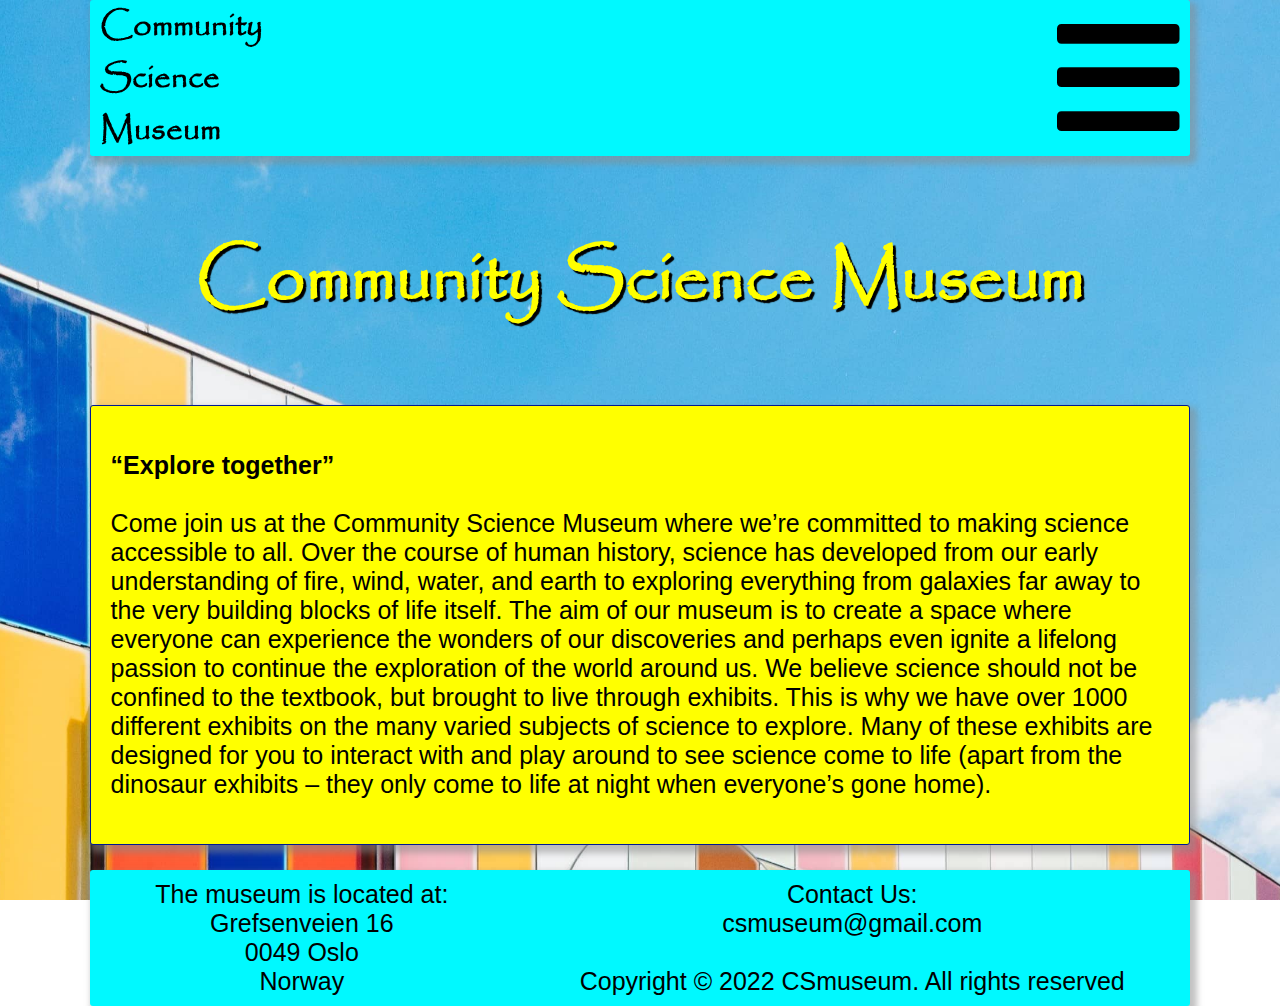
<file: index.html>
<!DOCTYPE html>
<html lang="en">
<head>
    <meta charset="UTF-8">
    <meta http-equiv="X-UA-Compatible" content="IE=edge">
    <meta name="viewport" content="width=device-width, initial-scale=1.0">
    <meta name="description" content="home page of Community Science Museum">
    <link rel="stylesheet" href="style/style.css">
    <link rel="stylesheet" href="style/media.css">
    <link href="https://cdnjs.cloudflare.com/ajax/libs/font-awesome/5.12.1/css/all.min.css" rel="stylesheet">
    <title>Home | Community Science Museum</title>
    
</head>
<body class="background home-background">
    <header>
        <a href="index.html" class="logo">Community <br> Science <br> Museum</a>
        <label for="hamburger-menu" class="hamburger-icon">
            <i class="fas fa-bars"></i>
        </label>
        <input type="checkbox" id="hamburger-menu">
        <nav>
            
            <ul class="list-hamburger">
                <li><a href="index.html" class="list-home current-page" >Home</a></li>
                <li><a href="explore.html">Explore</a></li>
                <li><a href="exhibition-space.html">Exhibition Space</a></li>
                <li><a href="special.html">Special Event and Exhibitions</a></li>
                <li><a href="visit.html">Visit</a></li>
                <li><a href="get-involved.html">Get Involved</a></li>
            </ul>
        </nav>
    </header>
<main>
    
    <h1>Community Science Museum</h1>
    <section class="base-section">
<p> <strong>“Explore together”</strong>  <br><br>
    Come join us at the Community Science Museum where we’re committed to making science accessible to all.
    Over the course of human history, science has developed from our early understanding of fire, wind, water, and earth to exploring everything from galaxies far away to the very building blocks of life itself.
    The aim of our museum is to create a space where everyone can experience the wonders of our discoveries and perhaps even ignite a lifelong passion to continue the exploration of the world around us.
    We believe science should not be confined to the textbook, but brought to live through exhibits. This is why we have over 1000 different exhibits on the many varied subjects of science to explore. Many of these exhibits are designed for you to interact with and play around to see science come to life (apart from the dinosaur exhibits – they only come to life at night when everyone’s gone home).</p>
    </section>
</main>
    <footer>
        <p>The museum is located at: <br>
            Grefsenveien  16 <br>
            0049 Oslo <br>
            Norway </p>
        <p>Contact Us: <br>
            csmuseum@gmail.com <br> <br> Copyright © 2022 CSmuseum. All rights reserved</p>
        
    </footer>
</body>
</html>
</file>
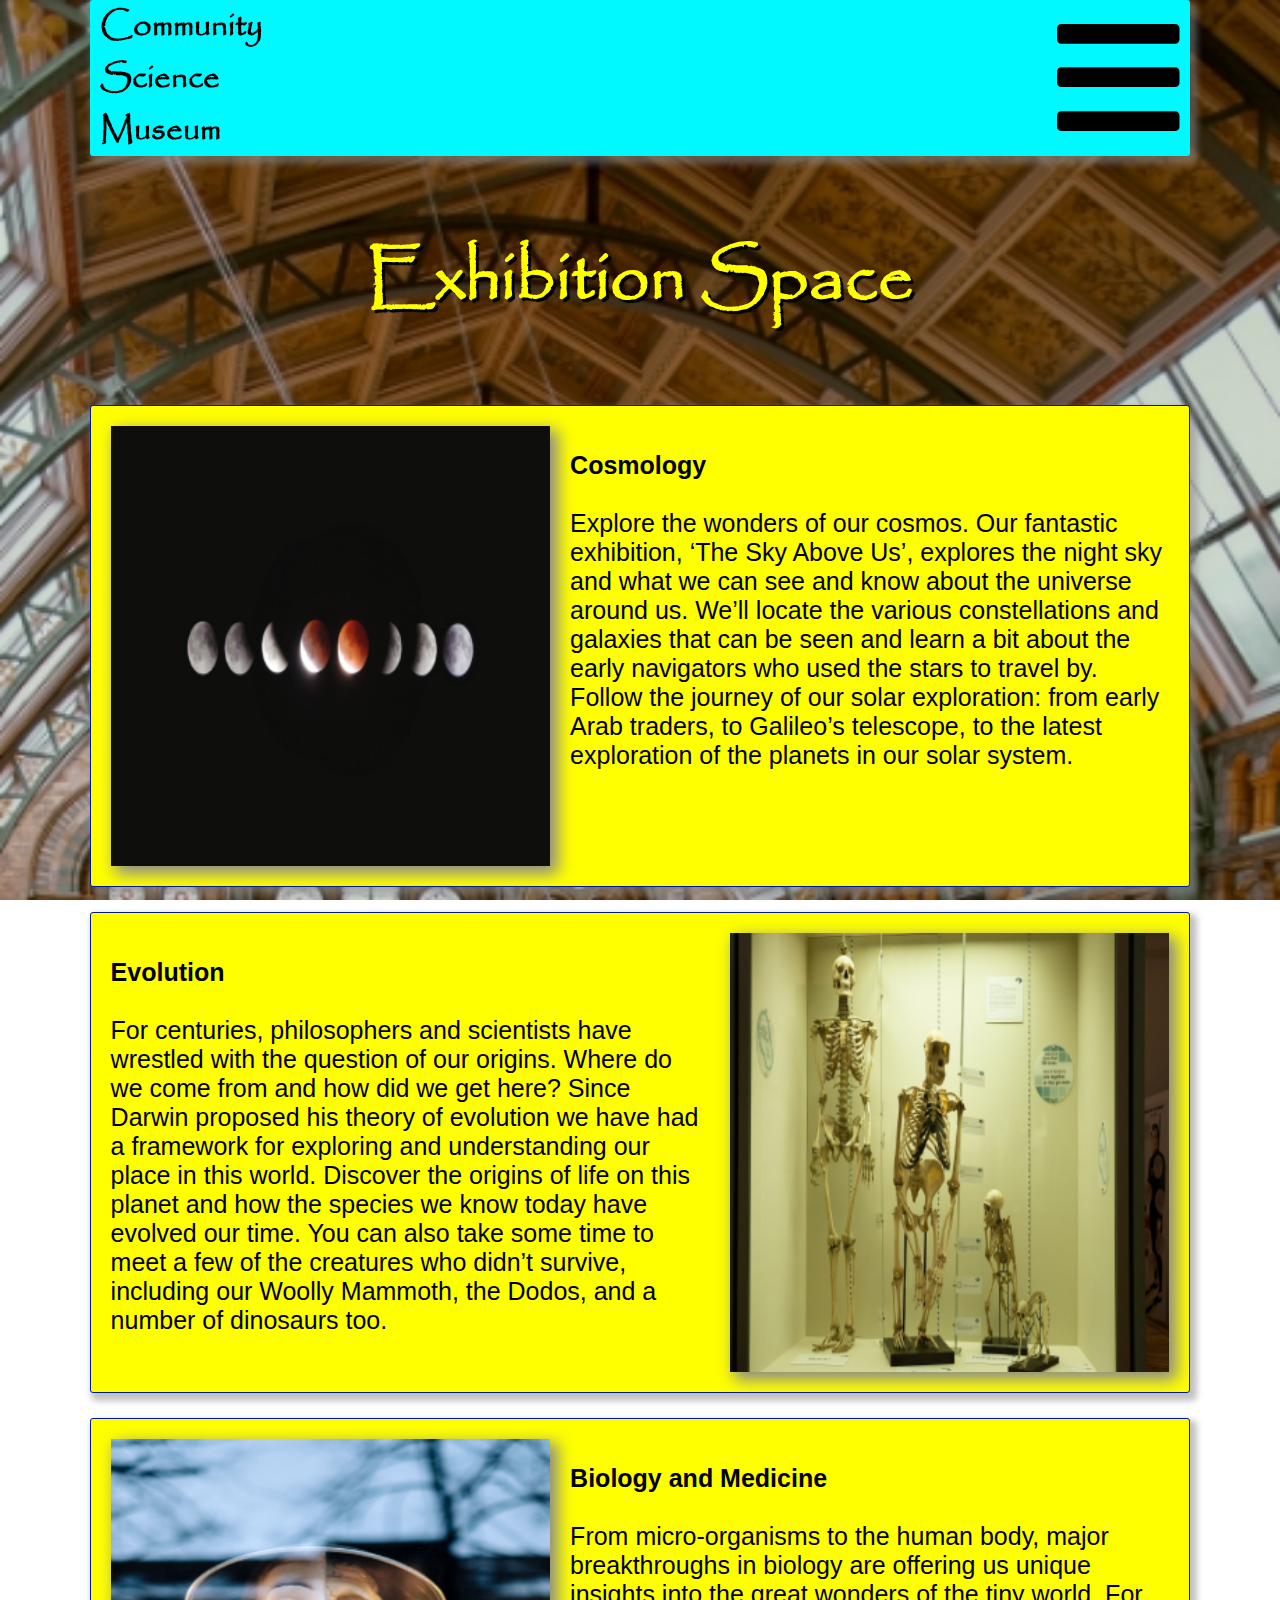
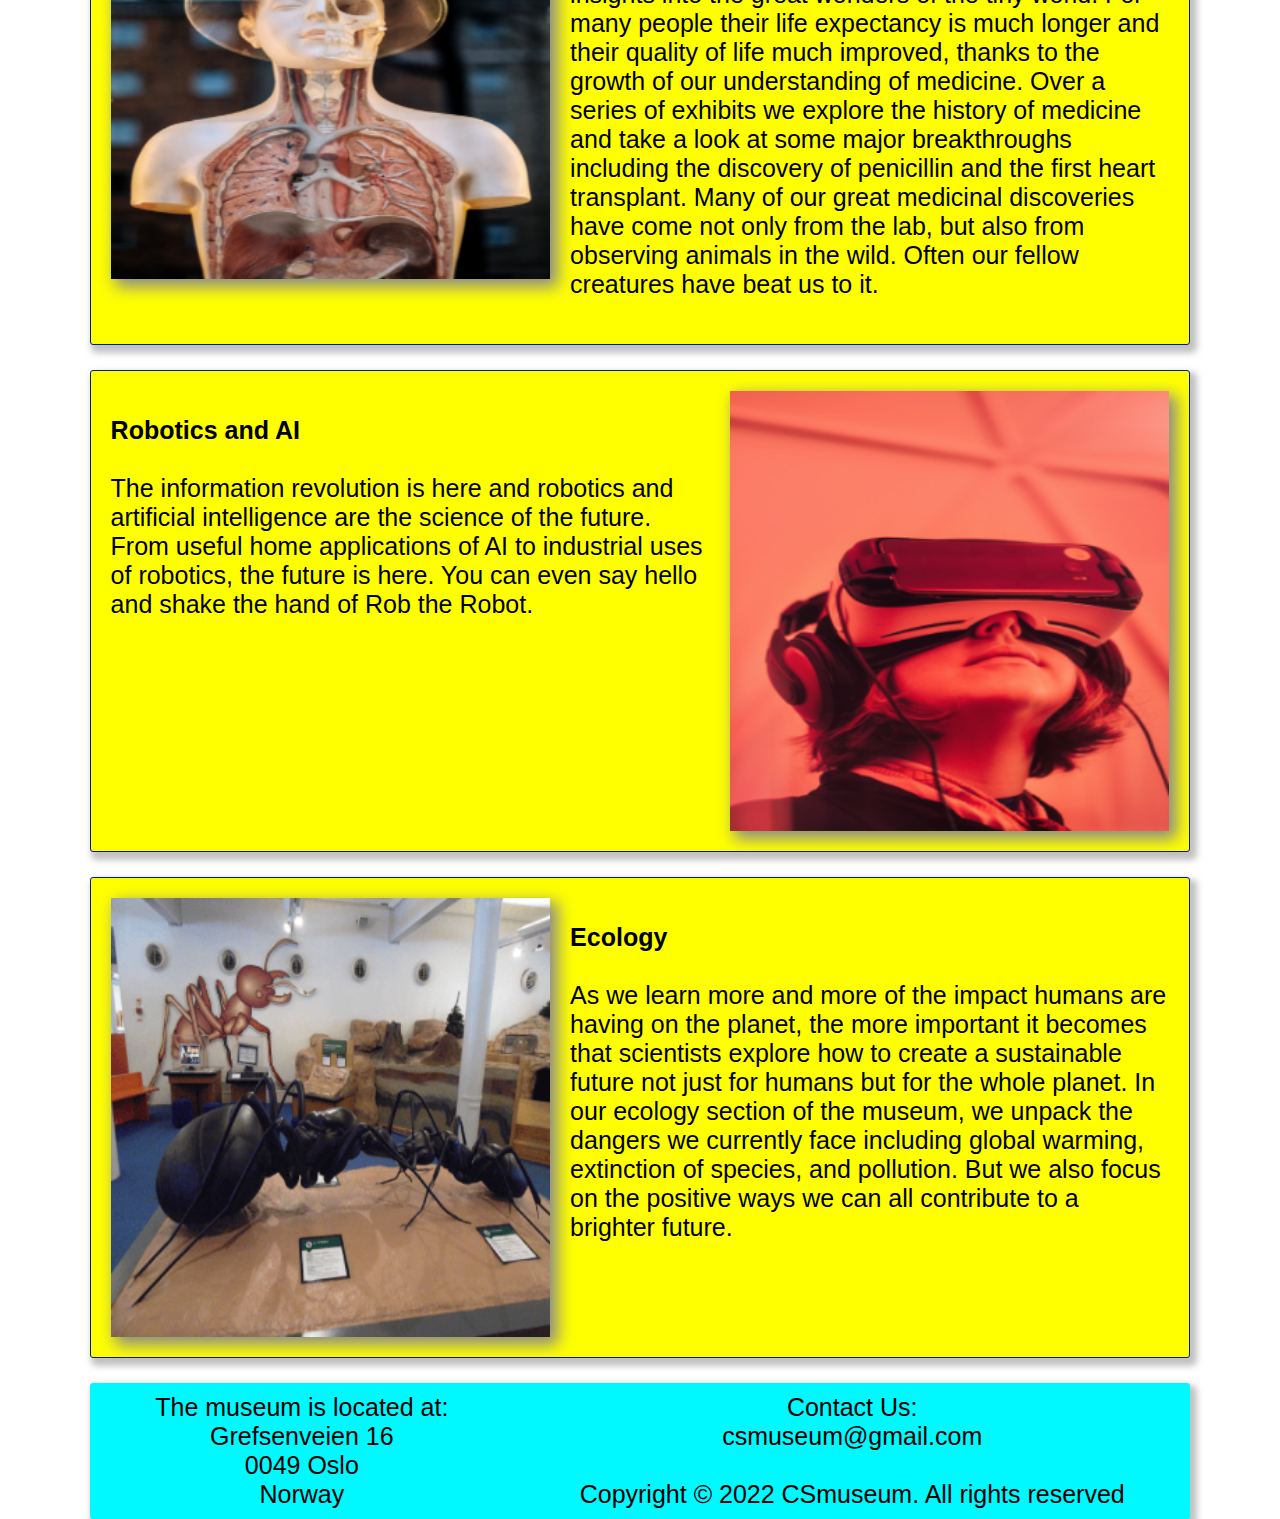
<file: exhibition-space.html>
<!DOCTYPE html>
<html lang="en">
<head>
    <meta charset="UTF-8">
    <meta http-equiv="X-UA-Compatible" content="IE=edge">
    <meta name="viewport" content="width=device-width, initial-scale=1.0">
    <meta name="description" content="Exhibition space page of Community Science Museum">
    <link rel="stylesheet" href="style/style.css">
    
    <link rel="stylesheet" href="style/explore.css">
    <link rel="stylesheet" href="style/media.css">
    <link href="https://cdnjs.cloudflare.com/ajax/libs/font-awesome/5.12.1/css/all.min.css" rel="stylesheet">
    <title>Exhibition-space | Community Science Museum</title>
    
</head>
<body class="exhibition-space-background background">
    <header>
        <a href="index.html" class="logo">Community <br> Science <br> Museum</a>
        <label for="hamburger-menu" class="hamburger-icon"><i class="fas fa-bars"></i>
        </label>
        <input type="checkbox" id="hamburger-menu">
        <nav>
            
            <ul class="list-hamburger">
                <li><a href="index.html" class="list-home" >Home</a></li>
                <li><a href="explore.html">Explore</a></li>
                <li><a href="exhibition-space.html"  class="current-page">Exhibition Space</a></li>
                <li><a href="special.html">Special Event and Exhibitions</a></li>
                <li><a href="visit.html">Visit</a></li>
                <li><a href="get-involved.html">Get Involved</a></li>
            </ul>
        </nav>
    </header>
<main>
    
    <h1>Exhibition Space</h1>
    <section class="base-section clearfix">
        
        <img src="images/small-pictures/cosmo.png" alt="picture of moon" class="img-sections img-cosmology float-left">
        <p> <strong> Cosmology </strong> <br> <br>

            Explore the wonders of our cosmos. Our fantastic exhibition,
            ‘The Sky Above Us’, explores the night sky and what we can see
            and know about the universe around us. We’ll locate the various
            constellations and galaxies that can be seen and learn a bit about the 
            early navigators who used the stars to travel by. Follow the journey
            of our solar exploration: from early Arab traders, to Galileo’s telescope,
            to the latest exploration of the planets in our solar system.
    </p>

    </section class="base-section">

    <section class="base-section clearfix orange-section">
        <img src="images/small-pictures/evol.png" alt="image of scheletons" class="img-sections img-evolution float-right">
        <p> <strong> Evolution </strong> <br> <br>
            For centuries, philosophers and scientists have wrestled with
             the question of our origins. Where do we come from and how 
             did we get here? Since Darwin proposed his theory of 
             evolution we have had a framework for exploring and
              understanding our place in this world.
            Discover the origins of life on this planet and how the
             species we know today have evolved our time. You can also 
             take some time to meet a few of the creatures who didn’t
              survive, including our Woolly Mammoth, the Dodos, and a
               number of dinosaurs too.
            
        </p>
    </section>

    <section class="base-section clearfix green-section">
        <img src="images/small-pictures/biol.png" alt="image of a human body" class="img-sections img-biology float-left">
        <p> <strong> Biology and Medicine </strong> <br> <br>
            From micro-organisms to the human body, major 
            breakthroughs in biology are offering us unique 
            insights into the great wonders of the tiny world. 
            For many people their life expectancy is much longer and their 
            quality of life much improved, thanks to the growth of our 
            understanding of medicine. Over a series of exhibits we explore
            the history of medicine and take a look at some major
            breakthroughs including the discovery of penicillin and the 
            first heart transplant. 
            Many of our great medicinal discoveries have come not only from
            the lab, but also from observing animals in the wild. Often
            our fellow creatures have beat us to it.
         </p>
    </section>

    <section class="base-section clearfix">
        <img src="images/small-pictures/robotic.png" alt="image of a face with 3d glasses" class="img-sections img-robotics float-right">
        <p> <strong> Robotics and AI </strong> <br> <br>
            The information revolution is here and robotics
             and artificial intelligence
            are the science of the future. From useful home applications
            of AI to
            industrial uses of robotics, the future is here. You can even
            say hello
            and shake the hand of Rob the Robot.
         </p>
    </section>

    <section class="base-section clearfix orange-section">
        <img src="images/small-pictures/ecolog.png" alt="image of hunts" class="img-sections img-ecology float-left">
        <p> <strong> Ecology </strong> <br> <br>
            As we learn more and more of the impact humans are having on the 
            planet, the more important it becomes that scientists explore how to 
            create a sustainable future not just for humans but for the whole planet.
            In our ecology section of the museum, we unpack the dangers we 
            currently face including global warming, extinction of species, and 
            pollution. But we also focus on the positive ways we can all contribute 
            to a brighter future.
         </p>
    </section>

</main>
    <footer>
        <p>The museum is located at: <br>
            Grefsenveien  16 <br>
            0049 Oslo <br>
            Norway </p>
        <p>Contact Us: <br>
            csmuseum@gmail.com <br> <br> Copyright © 2022 CSmuseum. All rights reserved</p>
        
    </footer>
</body>
</html>
</file>
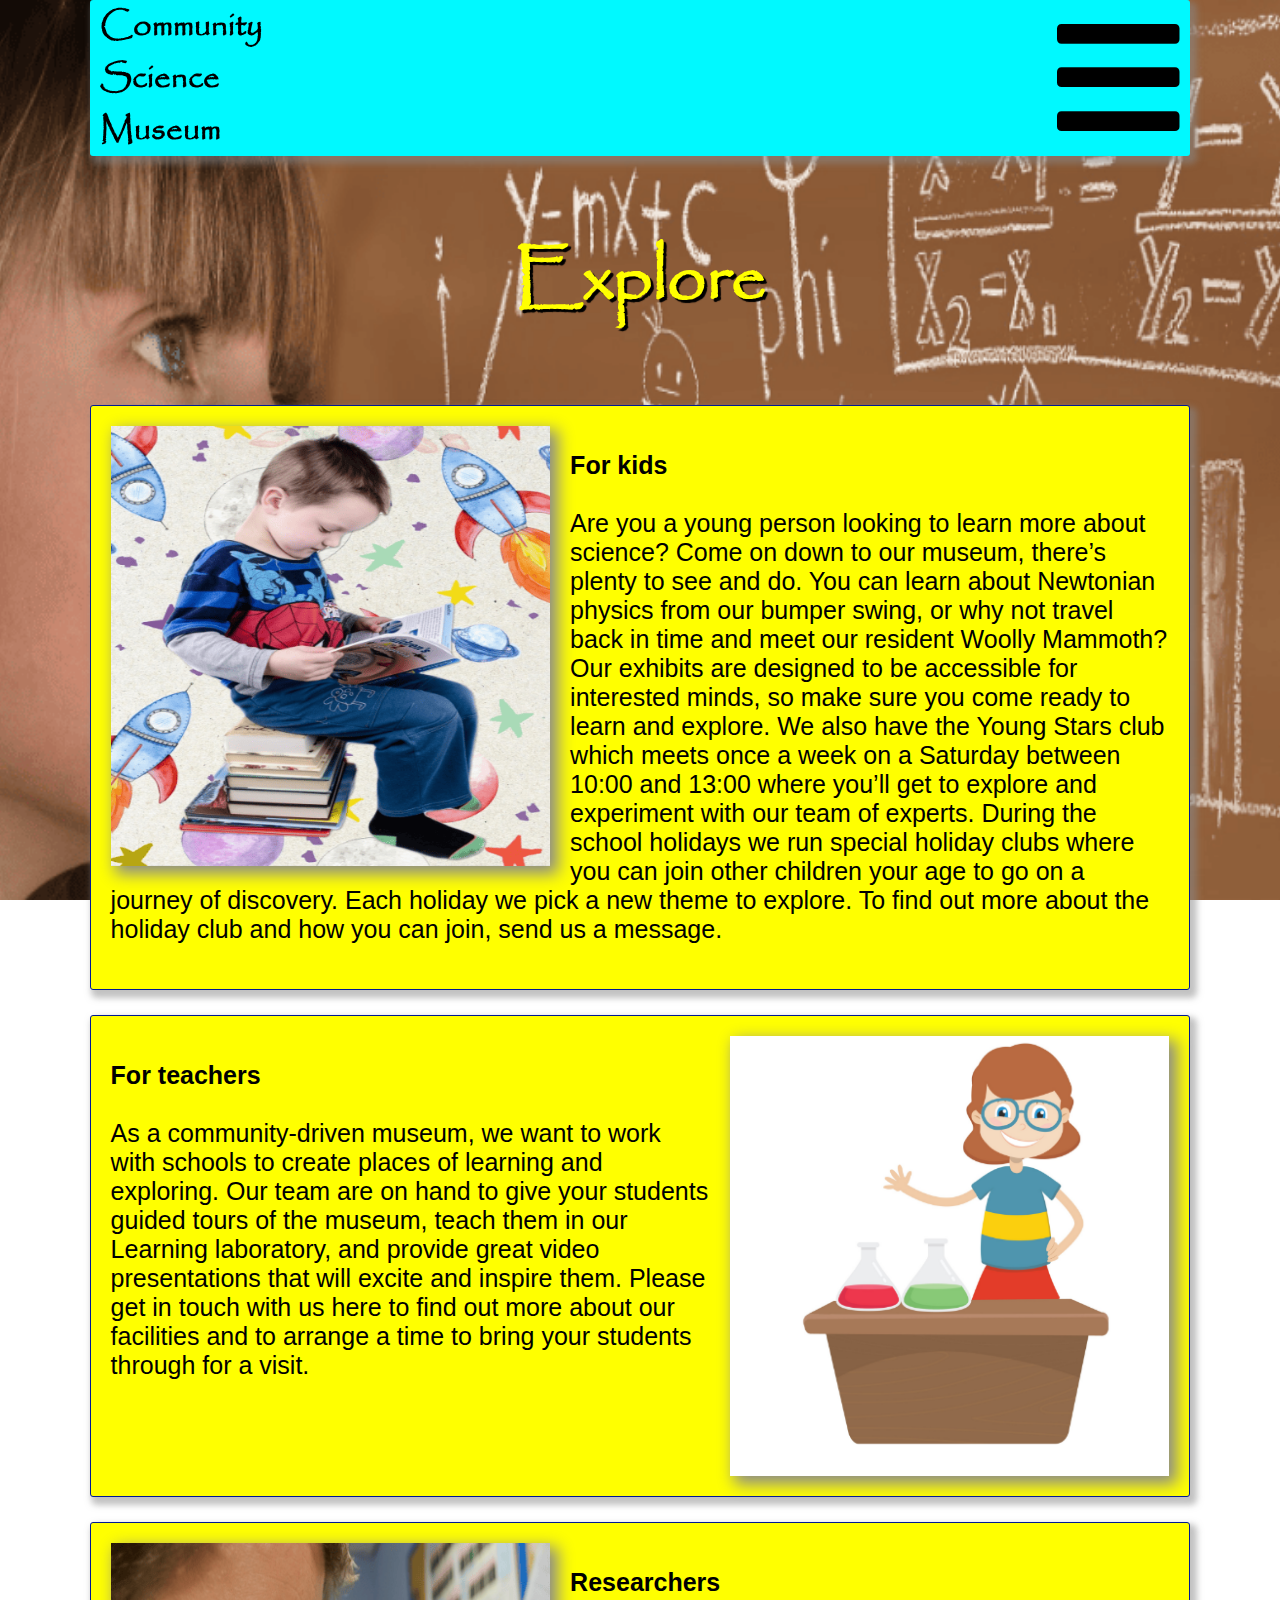
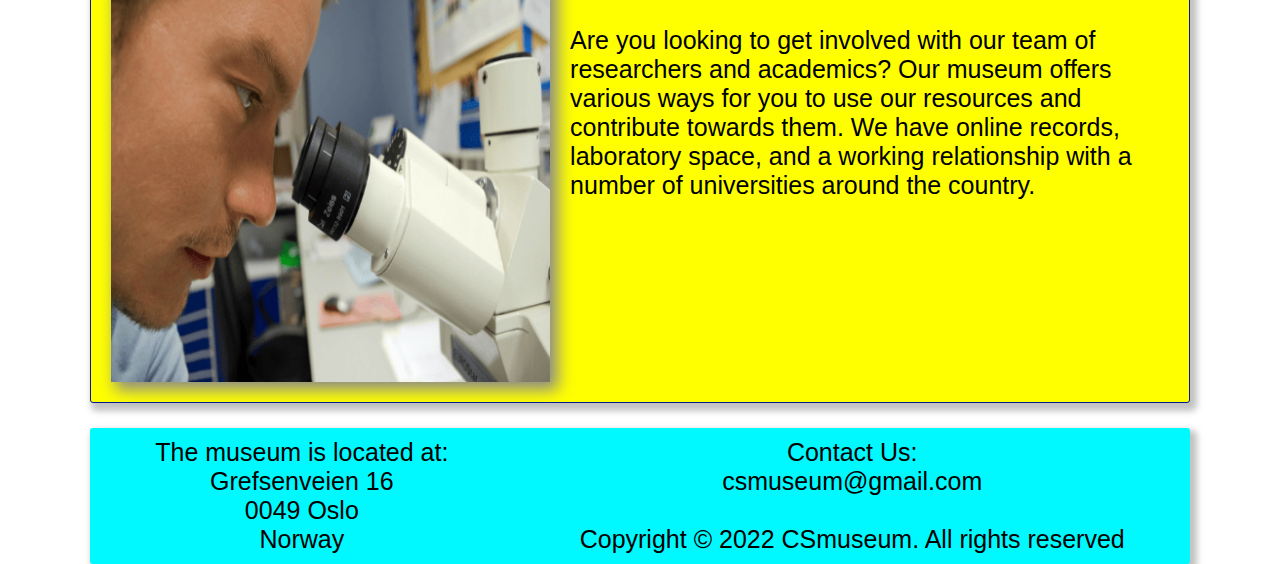
<file: explore.html>
<!DOCTYPE html>
<html lang="en">
<head>
    <meta charset="UTF-8">
    <meta http-equiv="X-UA-Compatible" content="IE=edge">
    <meta name="viewport" content="width=device-width, initial-scale=1.0">
    <meta name="description" content="Explore page of Community Science Museum">
    <link rel="stylesheet" href="style/style.css">
    <link rel="stylesheet" href="style/explore.css">
    <link rel="stylesheet" href="style/media.css">
    <link href="https://cdnjs.cloudflare.com/ajax/libs/font-awesome/5.12.1/css/all.min.css" rel="stylesheet">
    <title>Explore | Community Science Museum</title>
    
</head>
<body class="explore-background background">
    <header>
        <a href="index.html" class="logo">Community <br> Science <br> Museum</a>
        <label for="hamburger-menu" class="hamburger-icon"><i class="fas fa-bars"></i>
        </label>
        <input type="checkbox" id="hamburger-menu">
        <nav>
            
            <ul class="list-hamburger">
                <li><a href="index.html" class="list-home" >Home</a></li>
                <li><a href="explore.html" class="current-page">Explore</a></li>
                <li><a href="exhibition-space.html">Exhibition Space</a></li>
                <li><a href="special.html">Special Event and Exhibitions</a></li>
                <li><a href="visit.html">Visit</a></li>
                <li><a href="get-involved.html">Get Involved</a></li>
            </ul>
        </nav>
    </header>
<main>
    
    <h1>Explore</h1>
    <section class="base-section clearfix">
        
        <img src="images/small-pictures/reading-child.png" alt="picture of a child reading" class="img-sections float-left">
        <p> <strong> For kids </strong> <br> <br>

        Are you a young person looking to learn more about science? Come on down to our museum, there’s plenty to see and do.
        You can learn about Newtonian physics from our bumper swing, or why not travel back in time and meet our resident Woolly Mammoth? Our exhibits are designed to be accessible for interested minds, so make sure you come ready to learn and explore.
        We also have the Young Stars club which meets once a week on a Saturday between 10:00 and 13:00 where you’ll get to explore and experiment with our team of experts.
        During the school holidays we run special holiday clubs where you can join other children your age to go on a journey of discovery. Each holiday we pick a new theme to explore. To find out more about the holiday club and how you can join, send us a message.
    </p>

    </section>

    <section class="base-section clearfix orange-section">
        <img src="images/small-pictures/teacher.png" alt="image-of-a-teacher" class="img-sections float-right">
        <p> <strong> For teachers </strong> <br> <br>
            As a community-driven museum, we want to work with schools to create
            places of learning and exploring. Our team are on hand to give your
            students guided tours of the museum, teach them in our Learning
            laboratory, and provide great video presentations that will excite and 
            inspire them.
            Please get in touch with us here to find out more about our facilities
            and to arrange a time to bring your students through for a visit.
            
        </p>
    </section>

    <section class="base-section clearfix green-section">
        <img src="images/small-pictures/researc.png" alt="image of a researcher" class="img-sections float-left">
        <p> <strong> Researchers </strong> <br> <br>
            Are you looking to get involved with our team of researchers and 
            academics? Our museum offers various ways for you to use our 
            resources and contribute towards them. We have online records,
            laboratory space, and a working relationship with a number of universities
            around the country.
         </p>
    </section>

</main>
    <footer>
        <p>The museum is located at: <br>
            Grefsenveien  16 <br>
            0049 Oslo <br>
            Norway </p>
        <p>Contact Us: <br>
            csmuseum@gmail.com <br> <br> Copyright © 2022 CSmuseum. All rights reserved</p>
        
    </footer>
</body>
</html>
</file>
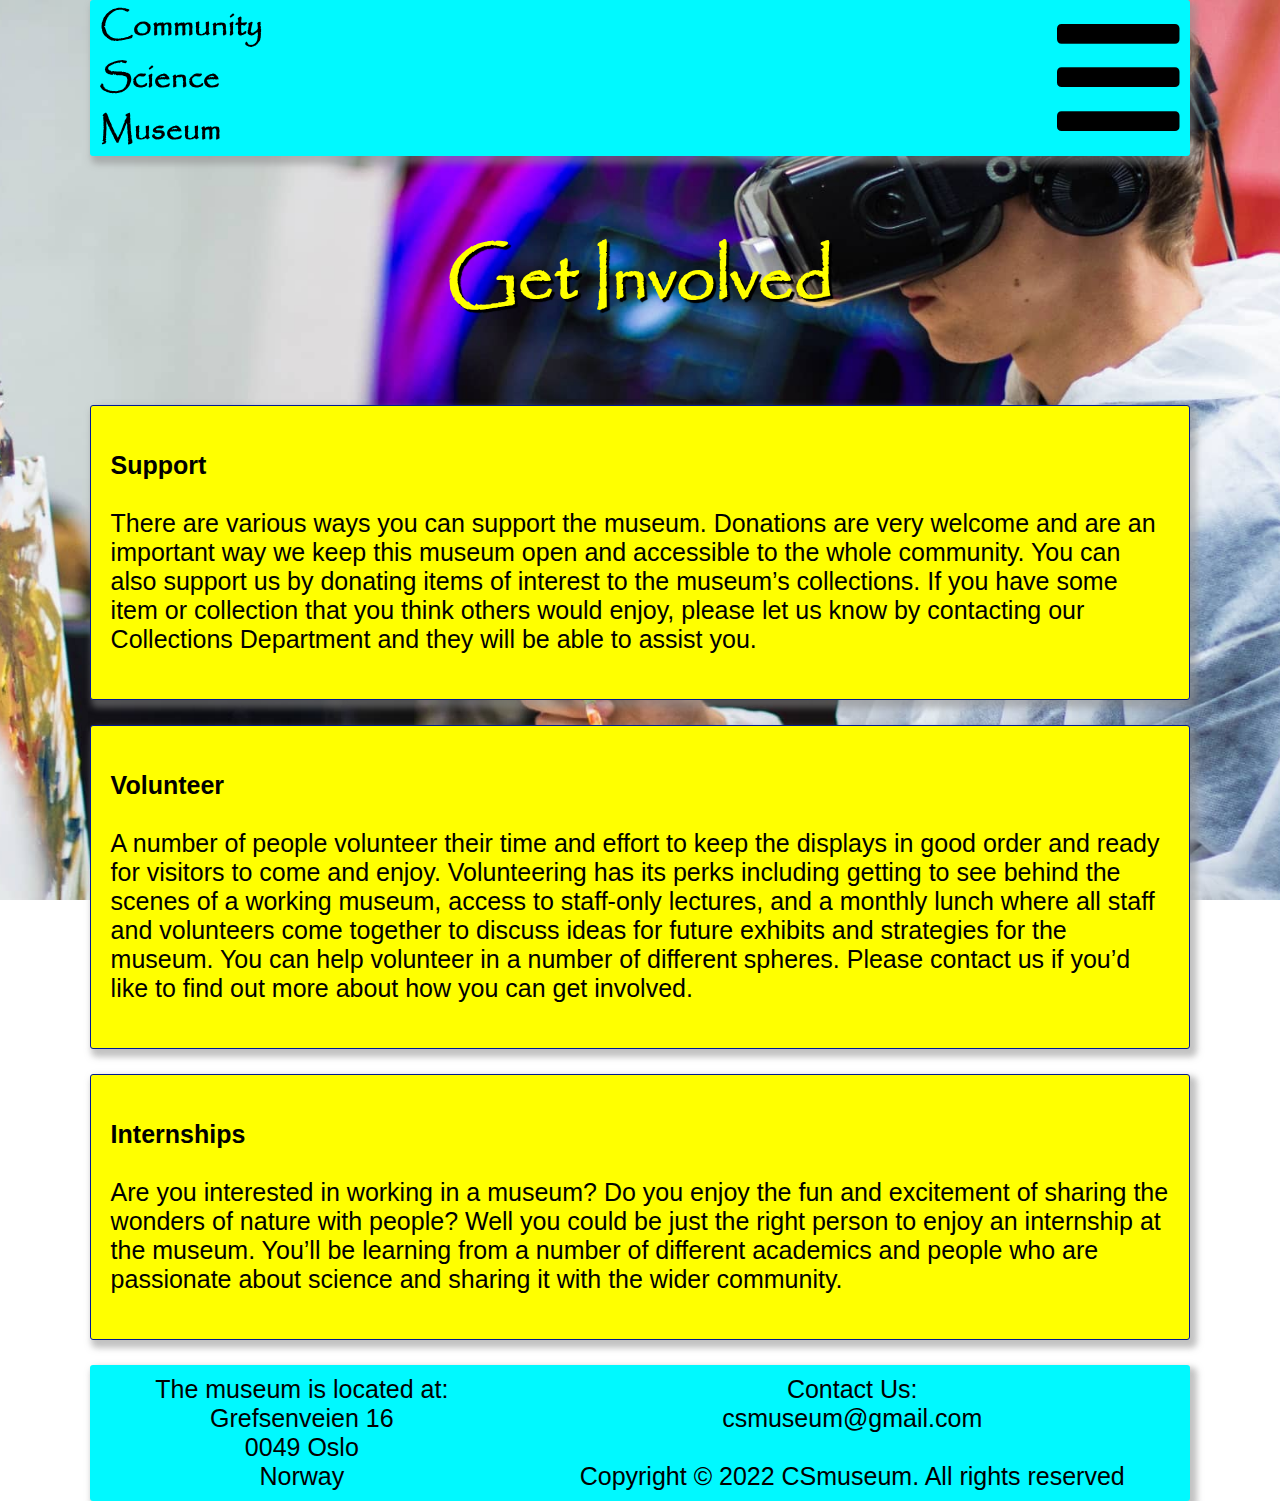
<file: get-involved.html>
<!DOCTYPE html>
<html lang="en">
<head>
    <meta charset="UTF-8">
    <meta http-equiv="X-UA-Compatible" content="IE=edge">
    <meta name="viewport" content="width=device-width, initial-scale=1.0">
    <meta name="description" content="Get involved page of Community Science Museum">
    <link rel="stylesheet" href="style/style.css">
    
    <link rel="stylesheet" href="style/media.css">
    <link href="https://cdnjs.cloudflare.com/ajax/libs/font-awesome/5.12.1/css/all.min.css" rel="stylesheet">
    <title>Get involved | Community Science Museum</title>
    
</head>
<body class="get-involved-background background">
    <header>
        <a href="index.html" class="logo">Community <br> Science <br> Museum</a>
        <label for="hamburger-menu" class="hamburger-icon"><i class="fas fa-bars"></i>
        </label>
        <input type="checkbox" id="hamburger-menu">
        <nav>
            
            <ul class="list-hamburger">
                <li><a href="index.html" class="list-home" >Home</a></li>
                <li><a href="explore.html">Explore</a></li>
                <li><a href="exhibition-space.html">Exhibition Space</a></li>
                <li><a href="special.html">Special Event and Exhibitions</a></li>
                <li><a href="visit.html">Visit</a></li>
                <li><a href="get-involved.html" class="current-page" >Get Involved</a></li>
            </ul>
        </nav>
    </header>
<main>
    
    <h1>Get Involved</h1>
    <section class="base-section">
        <p> <strong>Support</strong>  <br><br>
            There are various ways you can support the 
            museum. Donations are very welcome and are 
            an important way we keep this museum open 
            and accessible to the whole community. 
            You can also support us by donating items
            of interest to the museum’s collections.
            If you have some item or collection 
            that you think others would enjoy, 
            please let us know by contacting our 
            Collections Department and they will
            be able to assist you.

    </p>
    </section>
    <section class="base-section">
        <p> <strong>Volunteer</strong>  <br><br>
            

            A number of people volunteer their time and
            effort to keep the displays in good order 
            and ready for visitors to come and enjoy.
            Volunteering has its perks including 
            getting to see behind the scenes of a
            working museum, access to staff-only 
            lectures, and a monthly lunch where all 
            staff and volunteers come together to
            discuss ideas for future exhibits and 
            strategies for the museum.
            You can help volunteer in a number of 
            different spheres. Please contact us if 
            you’d like to find out more about how you 
            can get involved.

    </p>
    </section>

    <section class="base-section">
        <p> <strong>Internships</strong>  <br><br>
            Are you interested in working in a
            museum? Do you enjoy the fun and 
            excitement of sharing the wonders 
            of nature with people? Well you 
            could be just the right person to
            enjoy an internship at the museum. You’ll
             be learning from a number of different
              academics and people who are passionate 
              about science and sharing it with 
              the wider community.

        </p>
    </section>

</main>
    <footer>
        <p>The museum is located at: <br>
            Grefsenveien  16 <br>
            0049 Oslo <br>
            Norway </p>
        <p>Contact Us: <br>
            csmuseum@gmail.com <br> <br> Copyright © 2022 CSmuseum. All rights reserved</p>
        
    </footer>
</body>
</html>
</file>
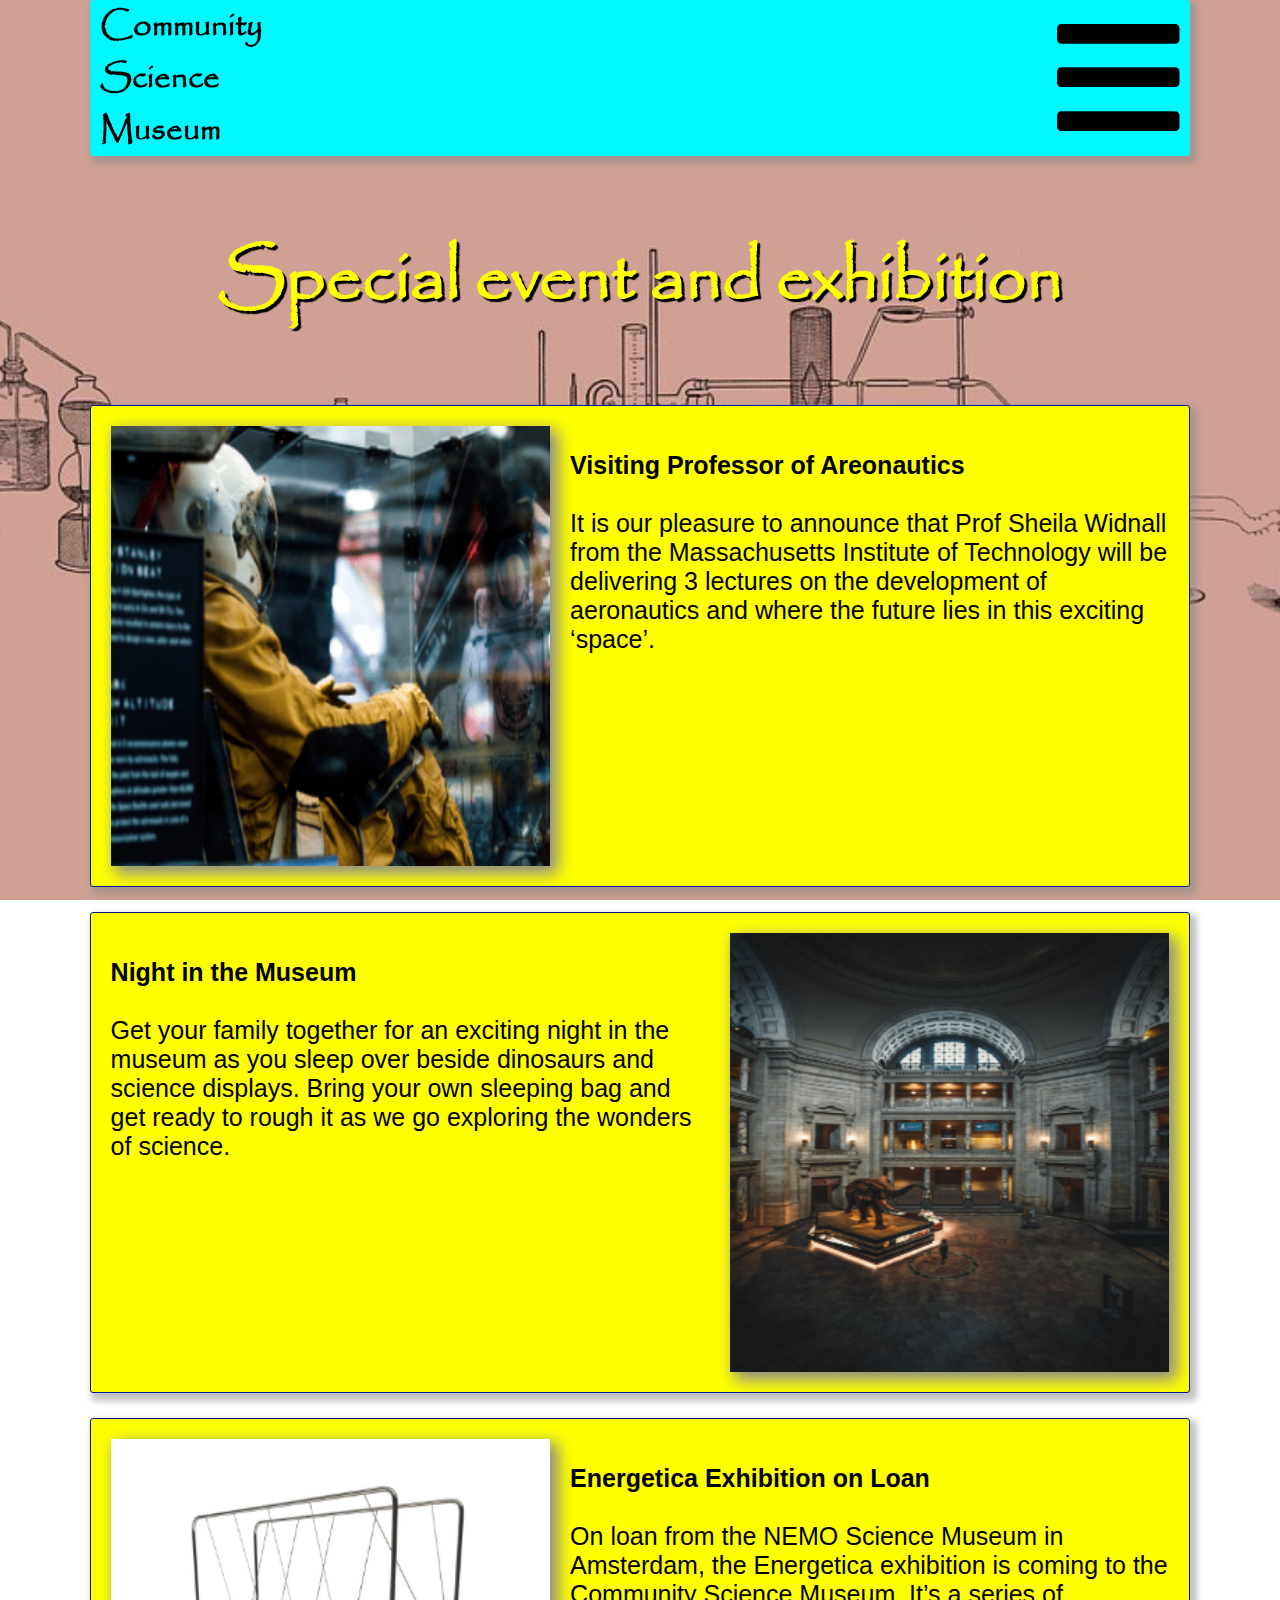
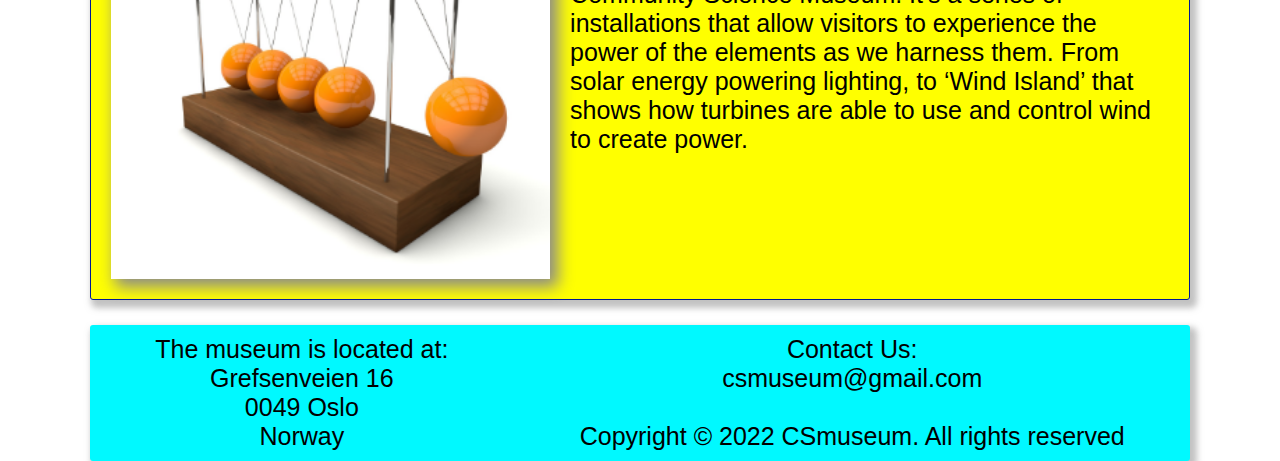
<file: special.html>
<!DOCTYPE html>
<html lang="en">
<head>
    <meta charset="UTF-8">
    <meta http-equiv="X-UA-Compatible" content="IE=edge">
    <meta name="viewport" content="width=device-width, initial-scale=1.0">
    <meta name="description" content="Special event and exhibition page of Community Science Museum">
    <link rel="stylesheet" href="style/style.css">
    
    <link rel="stylesheet" href="style/explore.css">
    <link rel="stylesheet" href="style/media.css">
    <link href="https://cdnjs.cloudflare.com/ajax/libs/font-awesome/5.12.1/css/all.min.css" rel="stylesheet">
    <title>Special event and exhibition | Community Science Museum</title>
    
</head>
<body class="special-background background">
    <header>
        <a href="index.html" class="logo">Community <br> Science <br> Museum</a>
        <label for="hamburger-menu" class="hamburger-icon"><i class="fas fa-bars"></i>
        </label>
        <input type="checkbox" id="hamburger-menu">
        <nav>
            
            <ul class="list-hamburger">
                <li><a href="index.html" class="list-home" >Home</a></li>
                <li><a href="explore.html">Explore</a></li>
                <li><a href="exhibition-space.html">Exhibition Space</a></li>
                <li><a href="special.html" class="current-page">Special Event and Exhibitions</a></li>
                <li><a href="visit.html">Visit</a></li>
                <li><a href="get-involved.html">Get Involved</a></li>
            </ul>
        </nav>
    </header>
<main>
    
    <h1>Special event and exhibition</h1>
    <section class="base-section clearfix yellow-section">
        
        <img src="images/small-pictures/areonautics.png" alt="picture of aeuronatics" class="img-sections float-left">
        <p> <strong> Visiting Professor of Areonautics </strong> <br> <br>
            It is our pleasure to announce that Prof Sheila Widnall from the 
            Massachusetts Institute of Technology will be delivering 3 lectures
             on the development of aeronautics and where the future lies in this 
            exciting ‘space’.
       
    </p>

    </section>

    <section class="base-section clearfix orange-section">
        <img src="images/small-pictures/night-museum.png" alt="image of the museum in the night" class="img-sections float-right">
        <p> <strong> Night in the Museum </strong> <br> <br>
            Get your family together for an exciting night in the museum as 
            you sleep over beside dinosaurs and science displays. Bring your 
            own sleeping bag and get ready to rough it as we go exploring the 
            wonders of science.
            
        </p>
    </section>

    <section class="base-section clearfix green-section">
        <img src="images/small-pictures/ball.png" alt="image of balls" class="img-sections float-left">
        <p> <strong>Energetica Exhibition on Loan</strong> <br> <br>
            On loan from the NEMO Science Museum in Amsterdam, the Energetica
            exhibition is coming to the Community Science Museum. It’s a series 
            of installations that allow visitors to experience the power of the 
            elements as we harness them. From solar energy powering lighting, 
            to ‘Wind Island’ that shows how turbines are able to use and control 
            wind to create power.
         </p>
    </section>

</main>
    <footer>
        <p>The museum is located at: <br>
            Grefsenveien  16 <br>
            0049 Oslo <br>
            Norway </p>
        <p>Contact Us: <br>
            csmuseum@gmail.com <br> <br> Copyright © 2022 CSmuseum. All rights reserved</p>
        
    </footer>
</body>
</html>
</file>
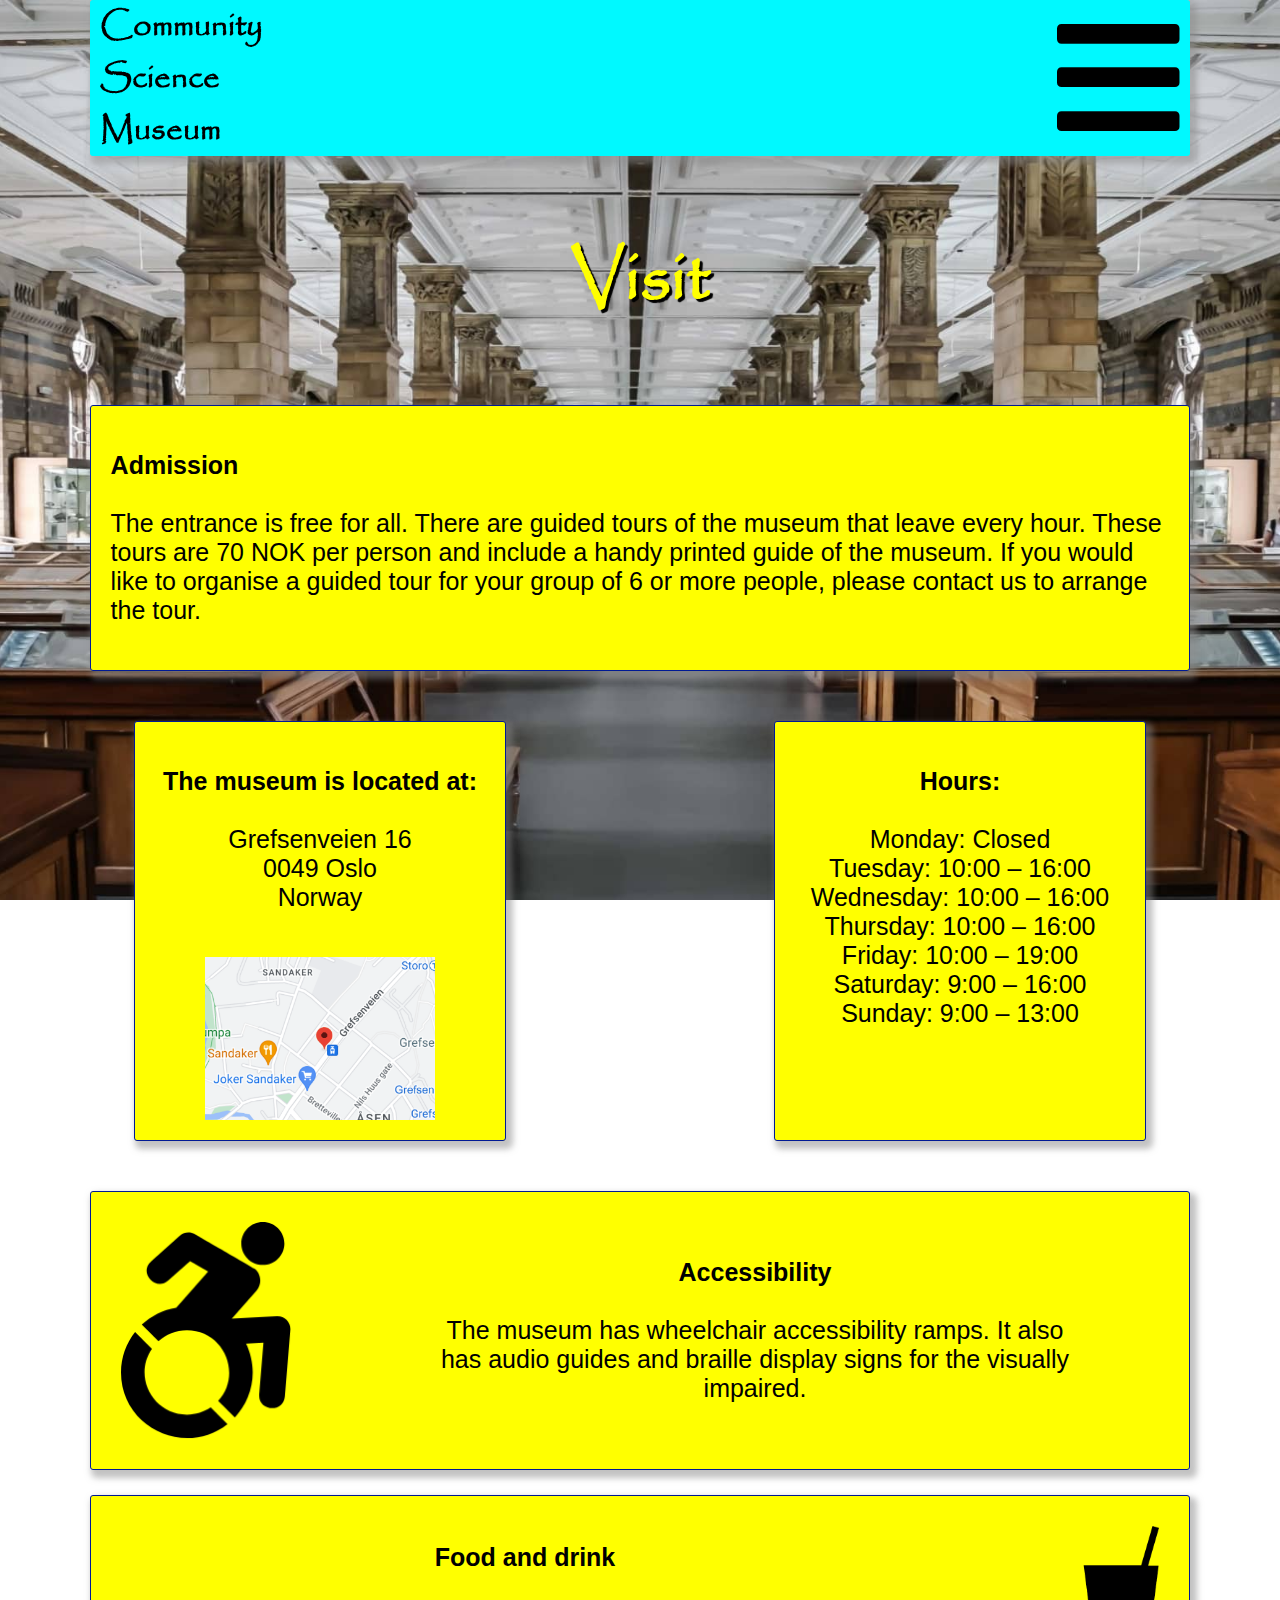
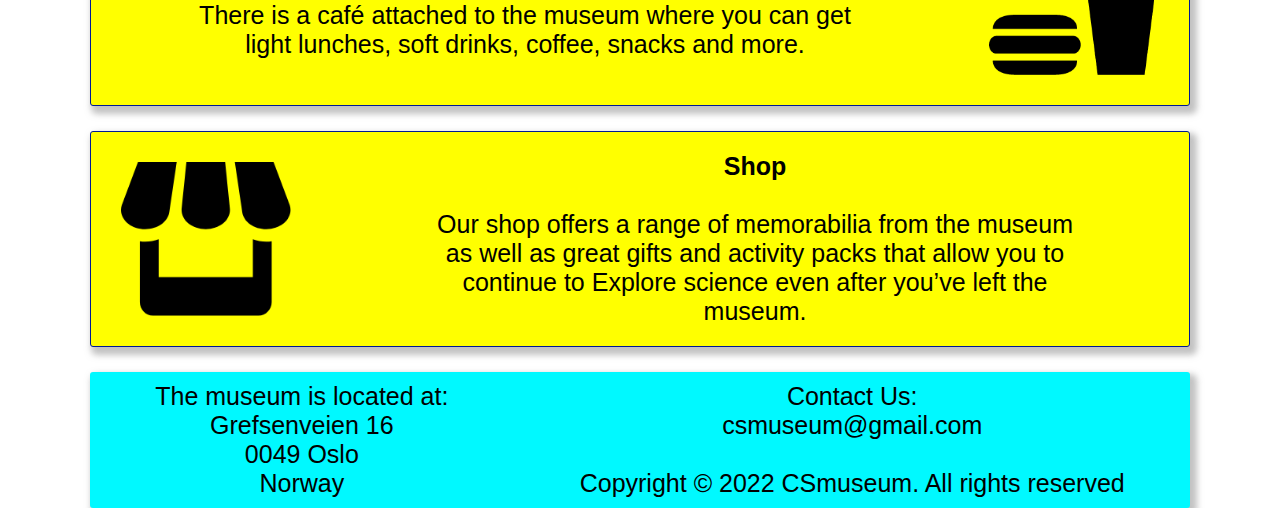
<file: visit.html>
<!DOCTYPE html>
<html lang="en">
<head>
    <meta charset="UTF-8">
    <meta http-equiv="X-UA-Compatible" content="IE=edge">
    <meta name="viewport" content="width=device-width, initial-scale=1.0">
    <meta name="description" content="Visit page of Community Science Museum">
    <link rel="stylesheet" href="style/style.css">
    <link rel="stylesheet" href="style/visitpage.css">
    <link rel="stylesheet" href="style/media.css">
    <link href="https://cdnjs.cloudflare.com/ajax/libs/font-awesome/5.12.1/css/all.min.css" rel="stylesheet">
    <title>Visit | Community Science Museum</title>
    
</head>
<body class="visit-background background">
    <header>
        <a href="index.html" class="logo">Community <br> Science <br> Museum</a>
        <label for="hamburger-menu" class="hamburger-icon"><i class="fas fa-bars"></i>
        </label>
        <input type="checkbox" id="hamburger-menu">
        <nav>
            
            <ul class="list-hamburger">
                <li><a href="index.html" class="list-home" >Home</a></li>
                <li><a href="explore.html" >Explore</a></li>
                <li><a href="exhibition-space.html">Exhibition Space</a></li>
                <li><a href="special.html">Special Event and Exhibitions</a></li>
                <li><a href="visit.html" class="current-page">Visit</a></li>
                <li><a href="get-involved.html">Get Involved</a></li>
            </ul>
        </nav>
    </header>
<main>
    
    <h1>Visit</h1>

    <section class="base-section flex-box">
        
        
        <p > <strong> Admission </strong> <br> <br>
            
            The entrance is free for all. 
            There are guided tours of the museum that leave every hour. These tours are 70 NOK per person and include a handy printed guide of the museum. 
            If you would like to organise a guided tour for your group of 6 or more people, please contact us to arrange the tour.
            
           
    </p>

    </section>

    <section class="visit-info">
        <section class="base-section location-info">
            <p>
                <strong>The museum is located at:</strong> <br> <br>
                Grefsenveien  16 <br>
                0049 Oslo <br>
                Norway 
            </p>
            <img src="images/small-pictures/map.png" alt="image of map">
        </section>
        <section class="base-section hours-info">
            <p>
                 <strong>Hours:</strong> <br>  <br>
                Monday: Closed <br>
                Tuesday: 10:00 – 16:00 <br>
                Wednesday: 10:00 – 16:00 <br>
                Thursday: 10:00 – 16:00 <br>
                Friday: 10:00 – 19:00 <br>
                Saturday: 9:00 – 16:00 <br>
                Sunday: 9:00 – 13:00

            </p>
        </section>
    </section>

    <section class="base-section flex-box">
        
        <img src="images/icons/accessible-icon.png" alt="icon accessibility" class="img-icon">
        <p class="icon-p"> <strong> Accessibility </strong> <br> <br>

            The museum has wheelchair accessibility ramps. It also has audio 
            guides and braille display signs for the visually impaired.
    </p>

    </section>

    <section class="base-section flex-box flex-reverse">
        <img src="images/icons/Icon-food.png" alt="icon food" class="img-icon">
        <p class="icon-p"> <strong> Food and drink </strong> <br> <br>

            There is a café attached to the museum where you can get
            light lunches, soft drinks, coffee, snacks and more.
            
        </p>
        
    </section>
    <section class="base-section flex-box">
        
        <img src="images/icons/Icon-shop.png" alt="icon shop" class="img-icon">
        <p class="icon-p"> <strong> Shop </strong> <br> <br>
            Our shop offers a range of memorabilia from the museum
            as well as great gifts and activity packs that allow you to continue to Explore
            science even after you’ve left the museum.
    </p>

    </section>
   

</main>
    <footer>
        <p>The museum is located at: <br>
            Grefsenveien  16 <br>
            0049 Oslo <br>
            Norway </p>
        <p>Contact Us: <br>
            csmuseum@gmail.com <br> <br> Copyright © 2022 CSmuseum. All rights reserved</p>
        
    </footer>
</body>
</html>
</file>
<file: style/style.css>
@font-face {
    font-family: "Papyrus";
    src:url(../fonts/PAPYRUS.TTF) format("truetype");

}

/* BODY */

body {
    margin: 0;
}
.exhibition-space-background {
    background-image: url(../images/exhibition-background.jpg);
}
.explore-background {
    background-image: url(../images/background-explore.png);
}
.get-involved-background {
    background-image: url(../images/get-involved-background.jpg);
}
.special-background {
    background-image: url(../images/lab.jpg);
}
.visit-background {
    background-image: url(../images/visit-background.jpg);
}
.home-background {
    background-image: url(../images/smsfondo.jpg);
}

.background {
    background-attachment: fixed;
    background-position: center;
    background-size: cover;
    background-repeat: no-repeat;
}

/* HEADER */

header {
    position: fixed;
    top: 0;
    left: 0;
    right: 0;
}
header,
footer {
    display: flex;
    width: 86%;
    margin: auto;
    background-color: #00F9FF;
    box-shadow: 4px 5px 6px 3px #8b8b8b85;
    border-radius: 3px;
}
.logo {
    font-family: "Papyrus" , Verdana, Geneva, Tahoma, sans-serif ;
    font-weight: bold;
    width: 15%;
    padding-left: 10px;
    font-size: 33px;
}
nav {

    width: 85%;
}
nav ul {
    margin: 116px 10px 2px 5px;
    padding: 0;
    display: flex;
    justify-content: space-between;
}
li {
    font-family: "Tahoma", 'Segoe UI', Tahoma, Geneva, Verdana, sans-serif;
    display:inline-block;
}
.current-page {
    text-decoration: underline;
}
.list-home {
    display: none;
}
nav a, a {
    text-decoration: none;
    color: rgb(0, 0, 0);
    font-size: 25px;
}
#hamburger-menu {
    display: none;
}
i.fas.fa-bars {
    display: none;
    
}


/* MAIN */
h1 {
    font-family: "Papyrus", Verdana, Geneva, Tahoma, sans-serif ;
    font-size: 100px;
    margin: 224px 70px 70px 70px;
    text-align: center;
    color: yellow;
    text-shadow: 3px 3px 1px black
}
p {
    font-family: "Tahoma", 'Segoe UI', Tahoma, Geneva, Verdana, sans-serif;
    font-size: 25px;
    color: black; 
}
.base-section {
    background-color: yellow;
    margin: 25px 7%;
    box-shadow: 4px 5px 6px 3px #8b8b8b85;
    border-radius: 3px;
    border: 1px solid #001994;

}
.base-section p {
    padding: 20px;
}



/* FOOTER */
footer{
    flex-wrap: wrap;
    justify-content: space-around;
}
footer p {
    margin: 10px 25px;
    text-align: center;
}
</file>
<file: style/media.css>
@media (max-width: 1400px) {
    h1 {
        font-size: 70px;
    }

    header {
    justify-content: space-between;
    
   }
   #hamburger-menu:checked ~ nav,
   i.fas.fa-bars,
   .list-home {
    display: block;
    }

    i.fas.fa-bars {
        font-size: 140px;
    }

    .hamburger-icon {
        padding-right: 10px;
        align-self: center;
        position: fixed;
        right: 7%;
    }
    
    nav,
    #hamburger-menu {
        display: none;
    }

    .list-hamburger {
        display: block;
        background-color: #E1E1E1;
        box-shadow: inset 8px -9px 16px 5px #8b8b8b99;
        width: 410px;
        position: absolute;
        right: -1%;
        top: 41px;
        height: 430px;
        text-align: center;
    }
    li {
        font-weight: bold;
        font-size: 46px;
        padding-top: 10px;
        display: list-item;
        list-style-type: none; 
        text-shadow: 5px 4px 3px #b1b1b1;
    }
    li a {
        font-size:30px;
    }
}

@media (max-width: 480px) {
    h1 {font-size: 30px;
        margin: 120px 60px 30px 50px;
    }
    p {
        font-size: 15px;
    }
    i.fas.fa-bars {
        font-size: 70px;
        
    }
    li,
    .logo {
        font-size: 20px;
    }
    .list-hamburger {
        top: -20px;
        width: 230px;
    }
    li a {
        font-size: 22px;
    }
    li {
        padding-bottom: 28px;
        padding-top: 8px;
    }
    .img-sections {
        margin: 3%;
        padding: 0;
        width: 94%;
    }
    .orange-section {
        background-color:#FFB540 ;
    }
    .green-section {
        background-color:#8EFF68 ;
    }
    .img-icon {
        width: 100px;
    
    }

}
</file>
<file: style/explore.css>
/* Float Images */

.img-sections {
    margin: 20px;
    width: 40%;
    box-shadow: 6px 6px 15px 2px #8b8a8a;
}
.float-left {
    float: left;
}
.float-right {
    float: right;
}
.clearfix::after {
    clear:both;
    content: "";
    display: table;
}
</file>
<file: style/visitpage.css>
.visit-info {
    display: flex;
    justify-content: space-around;
    flex-wrap: wrap;
}

.location-info {
    display: flex;
    flex-direction: column;
    align-items: center;
}
.location-info,
.hours-info {
    width: 370px;
    
}
.location-info img {
    width: 230px;
    margin-bottom: 20px;
}
.hours-info p,
.location-info p {
    text-align: center;
}
.flex-box {
    display: flex;
    flex-wrap: wrap;
    justify-content: space-evenly;
}
.flex-reverse {
    flex-direction: row-reverse;
}
.img-icon {
    width: 170px;
    margin: 30px;

}
.icon-p {
    text-align: center;
    width: 60%;
    margin:auto;
}
</file>
